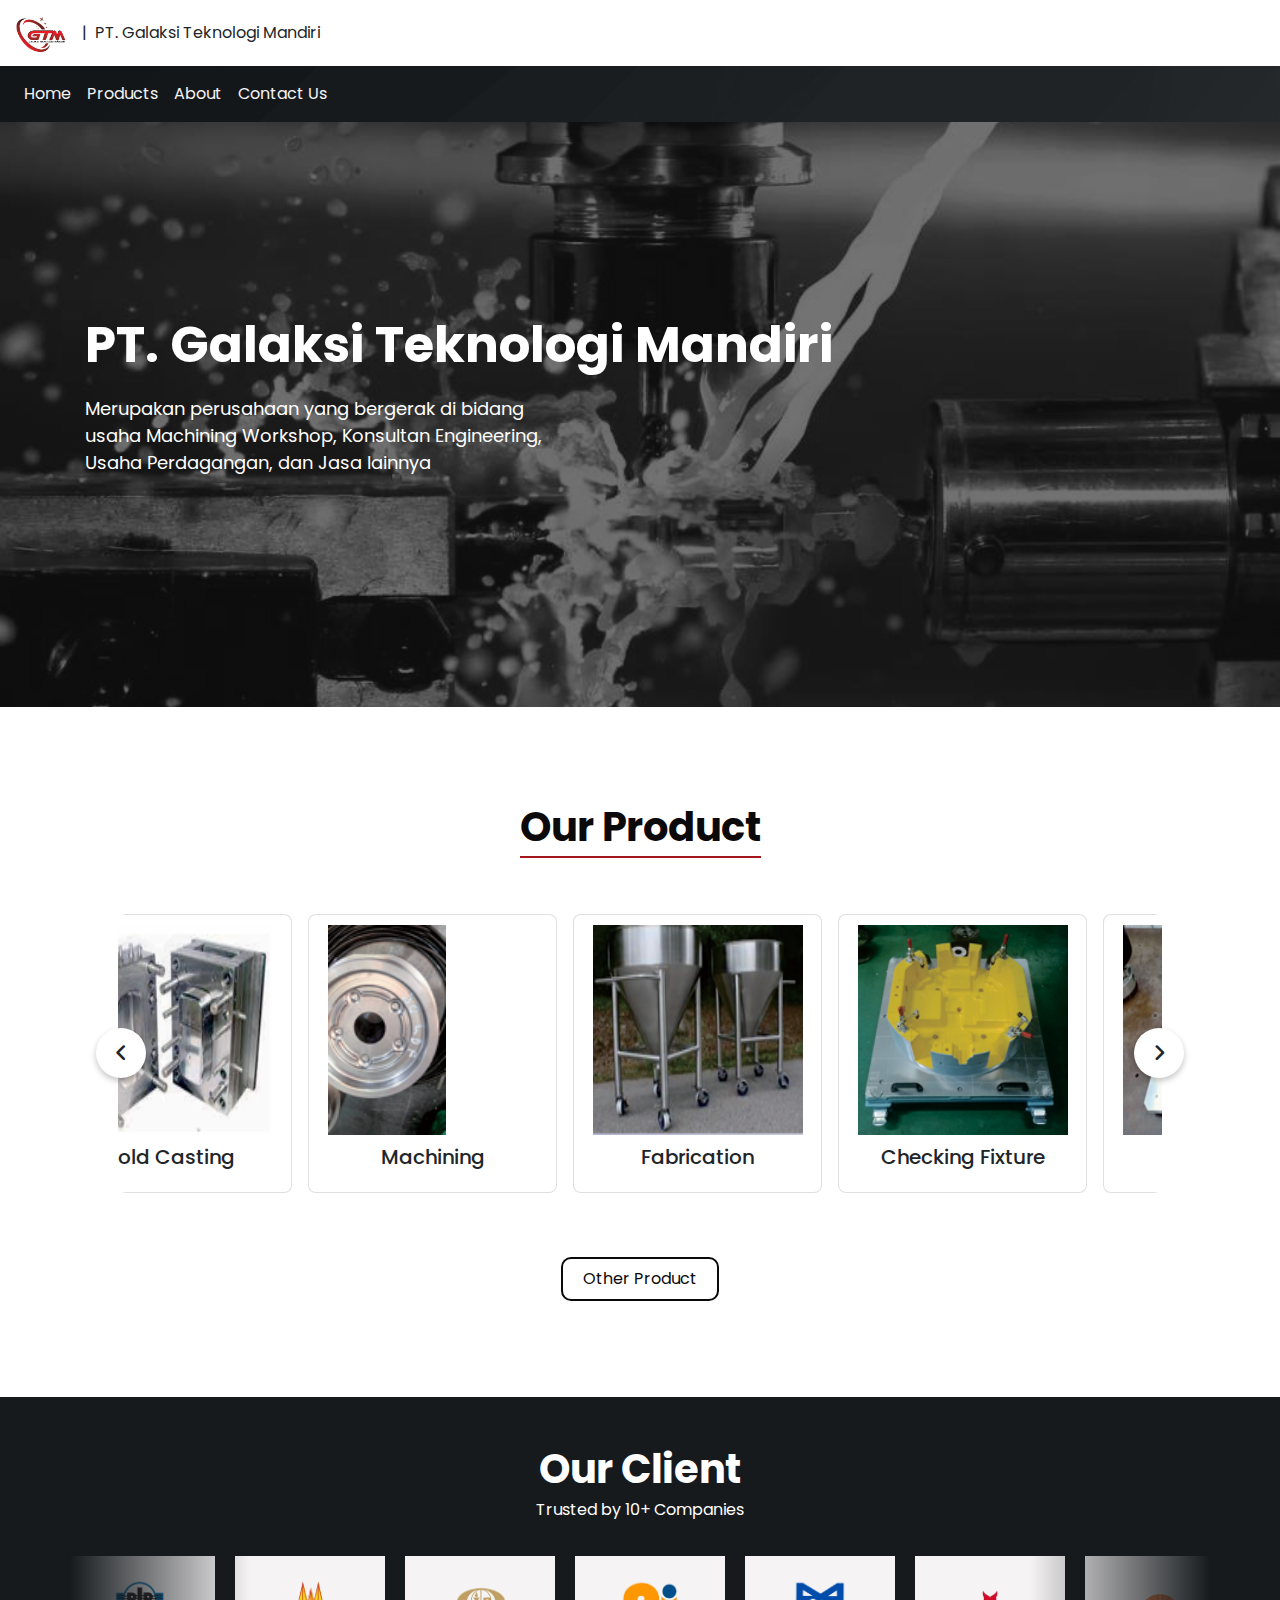
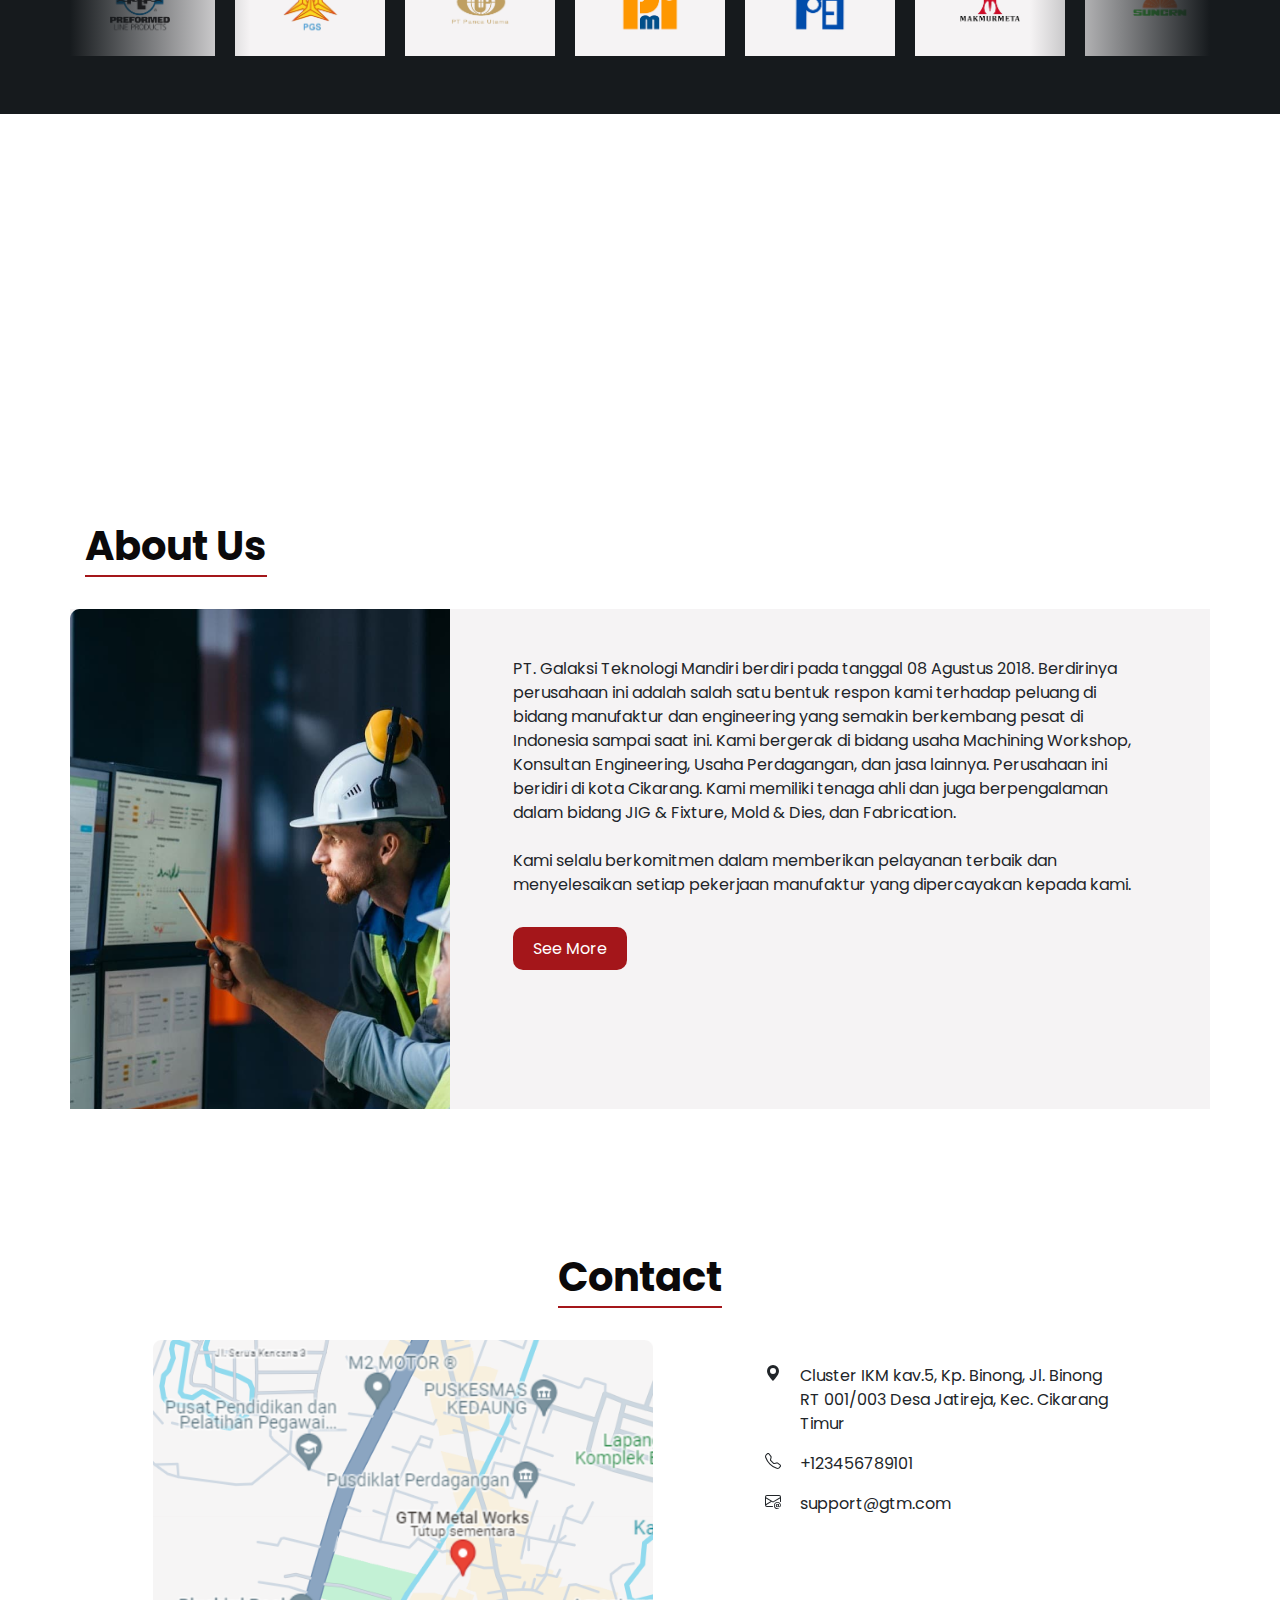
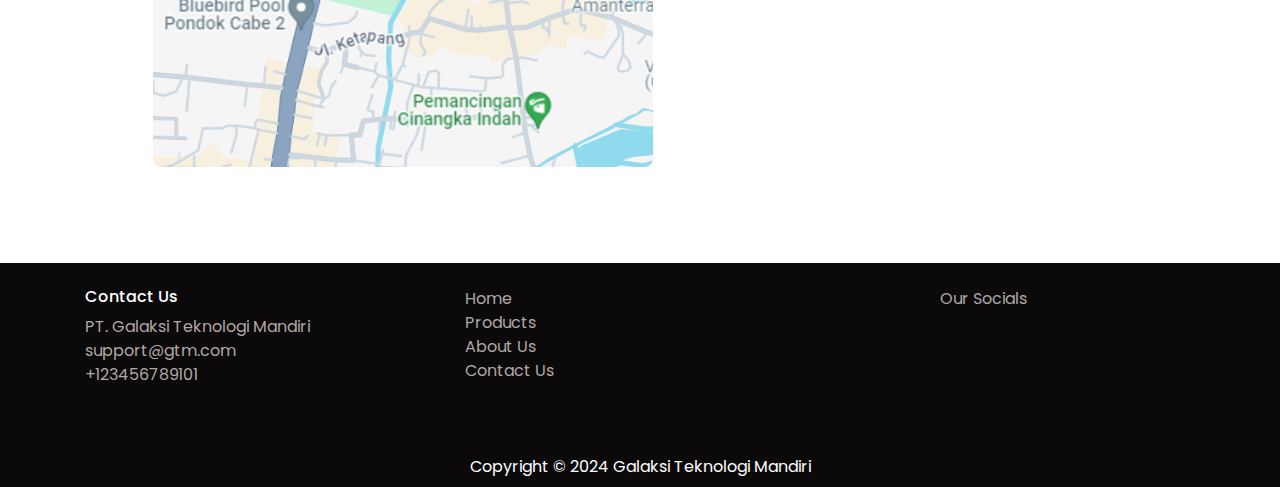
<file: index.html>
<!DOCTYPE html>
<html lang="en">
  <head>
      <meta charset="UTF-8">
      <meta name="viewport" content="width=device-width, initial-scale=1.0">
      <title>Galaksi Teknologi Mandiri</title>
      <link rel="stylesheet" href="assets/styles/style.css">
      <link rel="stylesheet" href="https://cdn.jsdelivr.net/npm/bootstrap@4.0.0/dist/css/bootstrap.min.css" integrity="sha384-Gn5384xqQ1aoWXA+058RXPxPg6fy4IWvTNh0E263XmFcJlSAwiGgFAW/dAiS6JXm" crossorigin="anonymous">
      <link href="https://fonts.googleapis.com/css2?family=Poppins:wght@200;300;400;500;600;700&display=swap" rel="stylesheet">
      <link href="https://fonts.googleapis.com/css?family=Oswald|Quattrocento" rel="stylesheet">

      <link rel="stylesheet" href="https://cdnjs.cloudflare.com/ajax/libs/font-awesome/6.3.0/css/all.min.css">

  </head>
  <body>
    <div class="navbar justify-content-start" id="navbar">
        <a class="navbar-brand" href="/">
            <img src="/assets/images/gtmlogo.png" alt="GTM Logo">
        </a>
        <span> | &nbsp;</span>
        <a class="navbar-brand">PT. Galaksi Teknologi Mandiri</a>
    </div>
    <nav class="sticky-top navbar navbar-expand-lg">
      <div class="overlay"></div>
      <div class="burger">
        <button class="navbar-toggler" type="button" data-toggle="collapse" data-target="#navbarNav" aria-controls="navbarNav" aria-expanded="false" aria-label="Toggle navigation">
          <svg xmlns="http://www.w3.org/2000/svg" width="16" height="16" fill="currentColor" class="bi bi-list" viewBox="0 0 16 16">
            <path fill-rule="evenodd" d="M2.5 12a.5.5 0 0 1 .5-.5h10a.5.5 0 0 1 0 1H3a.5.5 0 0 1-.5-.5m0-4a.5.5 0 0 1 .5-.5h10a.5.5 0 0 1 0 1H3a.5.5 0 0 1-.5-.5m0-4a.5.5 0 0 1 .5-.5h10a.5.5 0 0 1 0 1H3a.5.5 0 0 1-.5-.5"/>
          </svg>
        </button>
      </div>
      <div class="collapse navbar-collapse" id="navbarNav">
        <ul class="navbar-nav">
          <li class="nav-item">
            <a class="nav-link" href="/">Home</a>
          </li>
          <li class="nav-item">
            <a class="nav-link" href="/product.html">Products</a>
          </li>
          <li class="nav-item">
            <a class="nav-link" href="/about.html">About</a>
          </li>
          <li class="nav-item">
            <a class="nav-link" href="/contact.html">Contact Us</a>
          </li>
        </ul>
      </div>
    </nav>

    <div id="hero" class="section">
      <div class="parallax ratio ratio-16x9">
      </div>
      <div class="container">
        <div class="parallax-content">
          <h1>PT. Galaksi Teknologi Mandiri</h1>
          <span>Merupakan perusahaan yang bergerak di bidang</br> 
              usaha Machining Workshop, Konsultan Engineering,</br>
              Usaha Perdagangan, dan Jasa lainnya</span>
        </div>
      </div>
    </div>

    <div id="product" class="section">
      <div class="container p-5">
        <div class="section-title pt-5 pb-5 d-flex justify-content-center">
          <h1>Our Product</h1>
          <!-- <div class="desc">
            <p></p>
          </div>  -->
        </div>
        <div class="wrapper">
          <i id="left" class="fa-solid fa-angle-left"></i>
          <ul class="carousel">
            <li class="card">
              <div class="slider-photo">
                <a href="/product.html">
                  <div class="product-img">
                    <img src="/assets/images/products/checkingfixture1.png" alt="">
                  </div>
                </a>
                <div class="product-title text-center">
                  <h5>Checking Fixture</h5>
                </div>
              </div>
            </li>
            <li class="card">
              <div class="slider-photo">
                <a href="/product.html">
                  <div class="product-img">
                    <img src="/assets/images/products/jig1.png" alt="">
                  </div>
                </a>
                <div class="product-title text-center">
                  <h5>JIG</h5>
                </div>
              </div>
            </li>
            <li class="card">
              <div class="slider-photo">
                <a href="/product.html">
                  <div class="product-img">
                    <img src="/assets/images/products/product-standard1.png" alt="">
                  </div>
                </a>
                  <div class="product-title text-center">
                    <h5>Material-Standard Part</h5>
                  </div>
              </div>
            </li>
            <li class="card">
              <div class="slider-photo">
                <a href="/product.html">
                  <div class="product-img">
                    <img src="/assets/images/products/dies-stamping1.png" alt="">
                  </div>
                </a>
                <div class="product-title text-center">
                  <h5>Dies Stamping</h5>
                </div>
              </div>
            </li>
            <li class="card">
              <div class="slider-photo">
                <a href="/product.html">
                  <div class="product-img">
                    <img src="/assets/images/products/moldcasting1.png" alt="">
                  </div>
                </a>
                <div class="product-title text-center">
                  <h5>Mold Casting</h5>
                </div>
              </div>
            </li>
            <li class="card">
              <div class="slider-photo">
                <a href="/product.html">
                  <div class="product-img">
                    <img src="/assets/images/products/machining1.png" alt="">
                  </div>
                </a>
                <div class="product-title text-center">
                  <h5>Machining</h5>
                </div>
              </div>
            </li>
            <li class="card">
              <div class="slider-photo">
                <a href="/product.html">
                  <div class="product-img">
                    <img src="/assets/images/products/fabrication1.png" alt="">
                  </div>
                </a>
                <div class="product-title text-center">
                  <h5>Fabrication</h5>
                </div>
              </div>
            </li>
          </ul>
          <i id="right" class="fa-solid fa-angle-right"></i>
        </div>
        <div class="pt-5 pb-5 d-flex justify-content-center">
          <a href="product.html" class="button-secondary">Other Product</a>
        </div>
      </div>
    </div>

    <div id="client-section" class="section">
      <div class="container pt-5 pb-5">
        <div class="row section-title mb-4 ">
          <div class="title w-100 d-flex justify-content-center">
            <h1>Our Client</h1>
          </div>
          <div class="desc w-100 text-center">
              <p>Trusted by 10+ Companies</p>
          </div> 
        </div>
        <div class="row d-flex justify-content-center">
          <div class="logos">
            <div class="logos-slide">
              <div class="d-flex row custom-row">
                  <div class="custom-col">
                    <div class="client-logo ">
                      <img src="/assets/images/clients/plp-logo.png" alt="">
                    </div>
                  </div>
                  <div class="custom-col">
                    <div class="client-logo">
                      <img src="/assets/images/clients/pgs-logo.png" alt="">
                    </div>
                  </div>
                  <div class="custom-col">
                    <div class="client-logo">
                      <img src="/assets/images/clients/panca-utama-logo.png" alt="">
                    </div>
                  </div>
                  <div class="custom-col">
                    <div class="client-logo">
                      <img src="/assets/images/clients/pmi-logo.png" alt="">
                    </div>
                  </div>
                  <div class="custom-col">
                    <div class="client-logo">
                      <img src="/assets/images/clients/manggala-logo.png" alt="">
                    </div>
                  </div>
                  <div class="custom-col">
                    <div class="client-logo">
                      <img src="/assets/images/clients/makmurmeta-logo.png" alt="">
                    </div>
                  </div>
                  <div class="custom-col">
                    <div class="client-logo">
                      <img src="/assets/images/clients/sunchirin-logo.png" alt="">
                    </div>
                  </div>
                  <div class="custom-col">
                    <div class="client-logo">
                      <img src="/assets/images/clients/multistrada-logo.png" alt="">
                    </div>
                  </div>
                  <div class="custom-col">
                    <div class="client-logo">
                      <img src="/assets/images/clients/dmc-logo.png" alt="">
                    </div>
                  </div>
                  <div class="custom-col">
                    <div class="client-logo">
                      <img src="/assets/images/clients/tokyoink-logo.png" alt="">
                    </div>
                  </div>
                  <div class="custom-col">
                    <div class="client-logo">
                      <img src="/assets/images/clients/aoyama-logo.png" alt="">
                    </div>
                  </div>
                  <div class="custom-col">
                    <div class="client-logo">
                      <img src="/assets/images/clients/anpi-logo.png" alt="">
                    </div>
                  </div>
                  <div class="custom-col">
                    <div class="client-logo">
                      <img src="/assets/images/clients/ptj-logo.png" alt="">
                    </div>
                  </div>
              </div>
              
              <!-- <img src="/assets/images/clients/plp-logo.png" alt="">
              <img src="/assets/images/clients/pgs-logo.png" alt="">
              <img src="/assets/images/clients/panca-utama-logo.png" alt="">
              <img src="/assets/images/clients/pmi-logo.png" alt="">
              <img src="/assets/images/clients/manggala-logo.png" alt="">
              <img src="/assets/images/clients/makmurmeta-logo.png" alt="">
              
              <img src="/assets/images/clients/sunchirin-logo.png" alt="">
              <img src="/assets/images/clients/multistrada-logo.png" alt="">
              <img src="/assets/images/clients/dmc-logo.png" alt="">
              <img src="/assets/images/clients/tokyoink-logo.png" alt="">
              <img src="/assets/images/clients/aoyama-logo.png" alt="">
              <img src="/assets/images/clients/anpi-logo.png" alt="">
              <img src="/assets/images/clients/ptj-logo.png" alt=""> -->

                              
              <!-- <div class="client">
                <div class="client-logo">
                  <img src="/assets/images/clients/aoyama-logo.png" alt="">
                </div>
              </div>
              <div class="client">
                <div class="client-logo">
                  <img src="/assets/images/clients/pgs-logo.png" alt="">
                </div>
              </div>-->
            </div>
          </div>
        </div>
      </div>
    </div>

    <div class="section">
      <div class="parallax1">
      </div>
    </div>

    <div id="about" class="section">
      <div class="container pb-5">
        <div class="section-title mt-5 mb-4 d-flex flex-start">
          <h1>About Us</h1>
        </div>
        <div class="row about-container">
          <div class="col-lg-4 col-12 about-media">
          </div>
          <div class="col-lg-8 col-12">
            <div class="p-5 about-content">
              <p>PT. Galaksi Teknologi Mandiri berdiri pada tanggal 08 Agustus 2018. Berdirinya perusahaan ini adalah salah satu bentuk respon kami terhadap peluang di bidang manufaktur dan engineering yang semakin berkembang pesat di Indonesia sampai saat ini.
                Kami bergerak di bidang usaha Machining Workshop, Konsultan Engineering, Usaha Perdagangan, dan jasa lainnya.
                Perusahaan ini beridiri di kota Cikarang. Kami memiliki tenaga ahli dan juga berpengalaman dalam bidang JIG & Fixture, Mold & Dies, dan Fabrication.
              </br>
              </br>
                Kami selalu berkomitmen dalam memberikan pelayanan terbaik dan menyelesaikan setiap pekerjaan manufaktur yang dipercayakan kepada kami.</p>
              </br>
                <a href="about.html" class="button-primary">See More</a>
            </div>
          </div>
        </div>
      </div>
    </div>

    <div id="contact" class="section pb-5">
      <div class="container py-5">
        <div class="section-title mt-5 mb-4 d-flex justify-content-center">
          <h1>Contact</h1>
        </div>
        <div class="row">
          <div class="col-lg-7 d-flex justify-content-center">
            <div class="location-container">
              <img src="/assets/images/gmaps.png" alt="Gmaps">
            </div>
          </div>
          <div class="col-lg-5 my-3">
            <div class="col-12 row py-2">
              <div class="col-1">
                <svg xmlns="http://www.w3.org/2000/svg" width="16" height="16" fill="currentColor" class="bi bi-geo-alt-fill" viewBox="0 0 16 16">
                  <path d="M8 16s6-5.686 6-10A6 6 0 0 0 2 6c0 4.314 6 10 6 10m0-7a3 3 0 1 1 0-6 3 3 0 0 1 0 6"/>
                </svg>
              </div>
              <div class="col-10">
                  <div class="">
                    Cluster IKM kav.5, Kp. Binong, Jl. Binong RT 001/003 Desa Jatireja, Kec. Cikarang Timur
                  </div>
              </div>
            </div>
            <div class="col-12 row py-2">
              <div class="col-1">
                <svg xmlns="http://www.w3.org/2000/svg" width="16" height="16" fill="currentColor" class="bi bi-telephone" viewBox="0 0 16 16">
                  <path d="M3.654 1.328a.678.678 0 0 0-1.015-.063L1.605 2.3c-.483.484-.661 1.169-.45 1.77a17.568 17.568 0 0 0 4.168 6.608 17.569 17.569 0 0 0 6.608 4.168c.601.211 1.286.033 1.77-.45l1.034-1.034a.678.678 0 0 0-.063-1.015l-2.307-1.794a.678.678 0 0 0-.58-.122l-2.19.547a1.745 1.745 0 0 1-1.657-.459L5.482 8.062a1.745 1.745 0 0 1-.46-1.657l.548-2.19a.678.678 0 0 0-.122-.58L3.654 1.328zM1.884.511a1.745 1.745 0 0 1 2.612.163L6.29 2.98c.329.423.445.974.315 1.494l-.547 2.19a.678.678 0 0 0 .178.643l2.457 2.457a.678.678 0 0 0 .644.178l2.189-.547a1.745 1.745 0 0 1 1.494.315l2.306 1.794c.829.645.905 1.87.163 2.611l-1.034 1.034c-.74.74-1.846 1.065-2.877.702a18.634 18.634 0 0 1-7.01-4.42 18.634 18.634 0 0 1-4.42-7.009c-.362-1.03-.037-2.137.703-2.877L1.885.511z"/>
                </svg>
              </div>
              <div class="col-10">
                  <div class="">
                    +123456789101
                  </div>
              </div>
            </div>
            <div class="col-12 row py-2">
              <div class="col-1">
                <svg xmlns="http://www.w3.org/2000/svg" width="16" height="16" fill="currentColor" class="bi bi-envelope-at" viewBox="0 0 16 16">
                  <path d="M2 2a2 2 0 0 0-2 2v8.01A2 2 0 0 0 2 14h5.5a.5.5 0 0 0 0-1H2a1 1 0 0 1-.966-.741l5.64-3.471L8 9.583l7-4.2V8.5a.5.5 0 0 0 1 0V4a2 2 0 0 0-2-2zm3.708 6.208L1 11.105V5.383zM1 4.217V4a1 1 0 0 1 1-1h12a1 1 0 0 1 1 1v.217l-7 4.2z"/>
                  <path d="M14.247 14.269c1.01 0 1.587-.857 1.587-2.025v-.21C15.834 10.43 14.64 9 12.52 9h-.035C10.42 9 9 10.36 9 12.432v.214C9 14.82 10.438 16 12.358 16h.044c.594 0 1.018-.074 1.237-.175v-.73c-.245.11-.673.18-1.18.18h-.044c-1.334 0-2.571-.788-2.571-2.655v-.157c0-1.657 1.058-2.724 2.64-2.724h.04c1.535 0 2.484 1.05 2.484 2.326v.118c0 .975-.324 1.39-.639 1.39-.232 0-.41-.148-.41-.42v-2.19h-.906v.569h-.03c-.084-.298-.368-.63-.954-.63-.778 0-1.259.555-1.259 1.4v.528c0 .892.49 1.434 1.26 1.434.471 0 .896-.227 1.014-.643h.043c.118.42.617.648 1.12.648Zm-2.453-1.588v-.227c0-.546.227-.791.573-.791.297 0 .572.192.572.708v.367c0 .573-.253.744-.564.744-.354 0-.581-.215-.581-.8Z"/>
                </svg>
              </div>
              <div class="col-10">
                  <div class="">
                    support@gtm.com
                  </div>
              </div>
            </div>
          </div>
        </div>
      </div>
    </div>

    <footer>
      <div class="section" id="">
        <div class="container py-4" id=''>
          <div class="row">
            <div class="col-lg-4 col-12 mb-4">
                <h6 class="fw-bold">Contact Us</h6>
                <span>PT. Galaksi Teknologi Mandiri<br/>support@gtm.com <br/>+123456789101</span>
            </div>
            <div class="col-12 col-lg-3 mb-4">
                <ul class='footer-menu-items'>
                    <li ><a href="/">Home</a></li>
                    <li><a href="/product.html">Products</a></li>
                    <li><a href="/about.html">About Us</a></li>
                    <li><a href="/contact.html">Contact Us</a></li>
                </ul>
            </div>
            <div class="col-lg-2 col-12">

            </div>
            <div class="col-lg-3 col-12 mb-2">
                <div class="mb-2">
                    <span class=''>Our Socials</span>
                    <div class="">
                      
                    </div>
                  </div>               
              </div>
          </div> 
        </div>
      </div>
      <div class="footer-section">
        <div class="container">                   
            <div class="text-center p-2">
                Copyright © 2024 Galaksi Teknologi Mandiri
            </div>
        </div>
      </div>
    </footer>
    
    <script src="https://code.jquery.com/jquery-3.6.0.min.js"></script>
    <script src="https://stackpath.bootstrapcdn.com/bootstrap/4.5.2/js/bootstrap.min.js"></script>
    <script src="script.js"></script>
  </body>
</html>
</file>
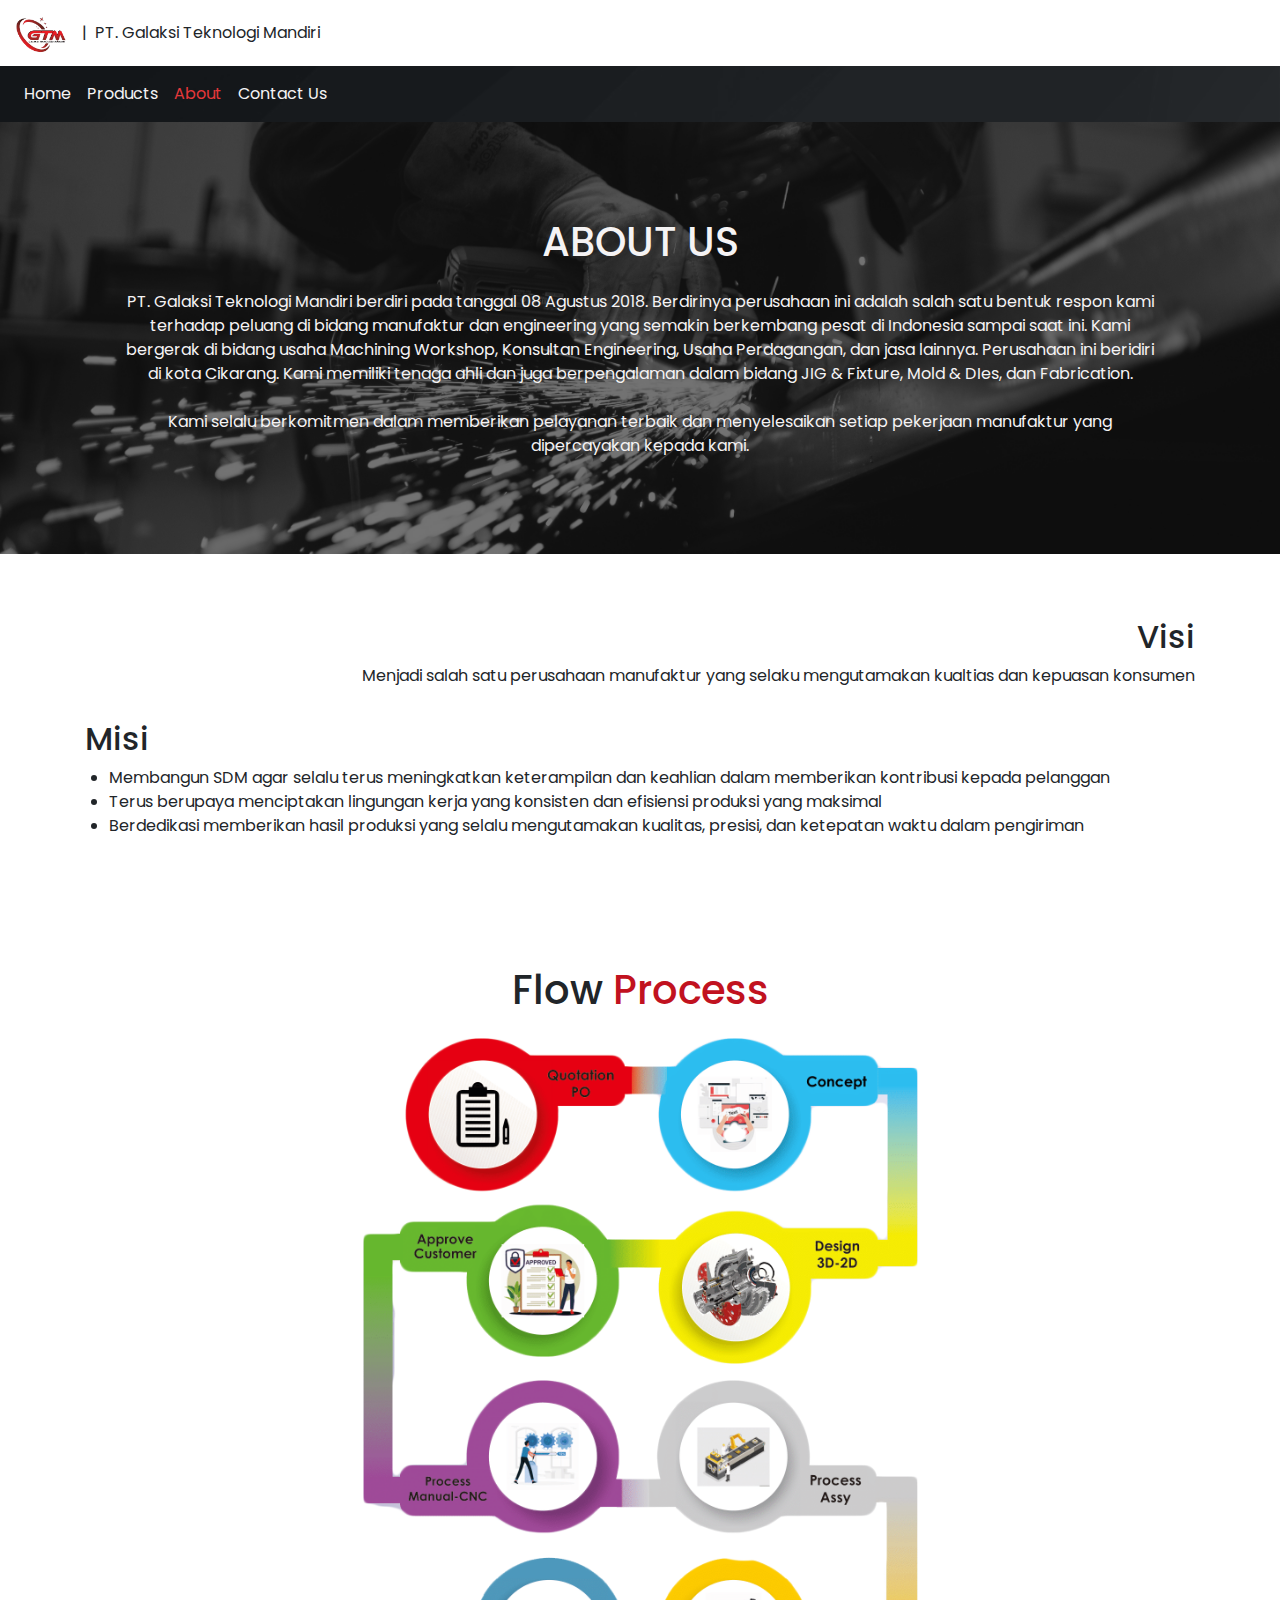
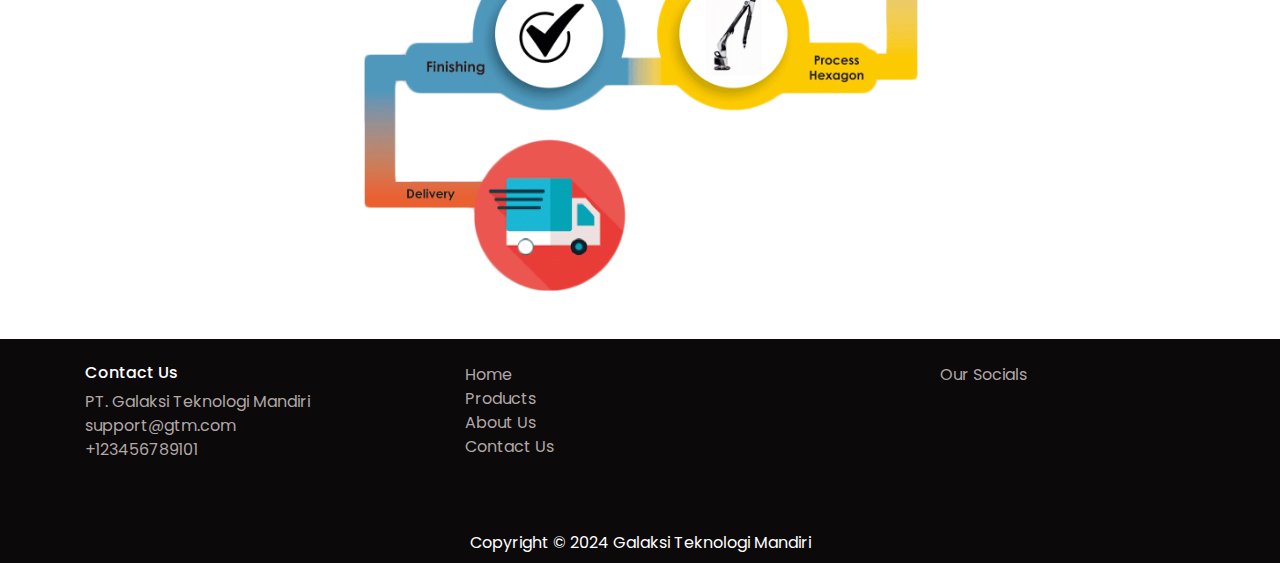
<file: about.html>
<!DOCTYPE html>
<html lang="en">
  <head>
      <meta charset="UTF-8">
      <meta name="viewport" content="width=device-width, initial-scale=1.0">
      <title>Galaksi Teknologi Mandiri</title>
      <link rel="stylesheet" href="assets/styles/style.css">
      <link rel="stylesheet" href="https://cdn.jsdelivr.net/npm/bootstrap@4.0.0/dist/css/bootstrap.min.css" integrity="sha384-Gn5384xqQ1aoWXA+058RXPxPg6fy4IWvTNh0E263XmFcJlSAwiGgFAW/dAiS6JXm" crossorigin="anonymous">
      <link href="https://fonts.googleapis.com/css2?family=Poppins:wght@200;300;400;500;600;700&display=swap" rel="stylesheet">
      <link href="https://fonts.googleapis.com/css?family=Oswald|Quattrocento" rel="stylesheet">

      <link rel="stylesheet" href="https://cdnjs.cloudflare.com/ajax/libs/font-awesome/6.3.0/css/all.min.css">

  </head>
  <body>
        <div class="navbar justify-content-start" id="navbar">
            <a class="navbar-brand" href="/">
                <img src="/assets/images/gtmlogo.png" alt="GTM Logo">
            </a>
            <span> | &nbsp;</span>
            <a class="navbar-brand">PT. Galaksi Teknologi Mandiri</a>
        </div>
        <nav class="sticky-top navbar navbar-expand-lg">
            <div class="overlay"></div>
            <div class="burger">
                <button class="navbar-toggler" type="button" data-toggle="collapse" data-target="#navbarNav" aria-controls="navbarNav" aria-expanded="false" aria-label="Toggle navigation">
                    <svg xmlns="http://www.w3.org/2000/svg" width="16" height="16" fill="currentColor" class="bi bi-list" viewBox="0 0 16 16">
                        <path fill-rule="evenodd" d="M2.5 12a.5.5 0 0 1 .5-.5h10a.5.5 0 0 1 0 1H3a.5.5 0 0 1-.5-.5m0-4a.5.5 0 0 1 .5-.5h10a.5.5 0 0 1 0 1H3a.5.5 0 0 1-.5-.5m0-4a.5.5 0 0 1 .5-.5h10a.5.5 0 0 1 0 1H3a.5.5 0 0 1-.5-.5"/>
                    </svg>
                </button>
            </div>
            <div class="collapse navbar-collapse" id="navbarNav">
                <ul class="navbar-nav">
                    <li class="nav-item">
                        <a class="nav-link" href="/">Home</a>
                    </li>
                    <li class="nav-item">
                        <a class="nav-link" href="/product.html">Products</a>
                    </li>
                    <li class="nav-item">
                        <a class="nav-link" href="/about.html">About</a>
                    </li>
                    <li class="nav-item">
                        <a class="nav-link" href="/contact.html">Contact Us</a>
                    </li>
                </ul>
            </div>
        </nav>
    
        <div id="hero" class="section">
            <div class="about-hero py-5">
                <div class="about-hero-bg"></div>
                <div class="container">
                    <div class="p-5 d-flex justify-content-center row">
                        <div class="title pb-3">
                            <h1>ABOUT US</h1>
                        </div>
                        <div class="description text-center">
                            <span>PT. Galaksi Teknologi Mandiri berdiri pada tanggal 08 Agustus 2018. Berdirinya perusahaan ini adalah salah satu bentuk respon kami terhadap peluang di bidang manufaktur dan engineering yang semakin berkembang pesat di Indonesia sampai saat ini.
                                Kami bergerak di bidang usaha Machining Workshop, Konsultan Engineering, Usaha Perdagangan, dan jasa lainnya.
                                Perusahaan ini beridiri di kota Cikarang. Kami memiliki tenaga ahli dan juga berpengalaman dalam bidang JIG & Fixture, Mold & DIes, dan Fabrication.
                                </br>
                                </br>
                                Kami selalu berkomitmen dalam memberikan pelayanan terbaik dan menyelesaikan setiap pekerjaan manufaktur yang dipercayakan kepada kami.
                            </span>
                        </div>
                    </div>
                </div>
            </div>
        </div>
        
        <div id="visi-misi" class="section">
            <div class="container py-5">
                <div class="visi py-3 text-right">
                    <h2>Visi</h2>
                    Menjadi salah satu perusahaan manufaktur yang selaku mengutamakan kualtias dan kepuasan konsumen
                </div>
                <div class="misi py-3 ">
                    <h2>Misi</h2>
                    <ul class="px-4">
                        <li>
                            Membangun SDM agar selalu terus meningkatkan keterampilan dan keahlian dalam memberikan kontribusi kepada pelanggan
                        </li>
                        <li>
                            Terus berupaya menciptakan lingungan kerja yang konsisten dan efisiensi produksi yang maksimal
                        </li>
                        <li>
                            Berdedikasi memberikan hasil produksi yang selalu mengutamakan kualitas, presisi, dan ketepatan waktu dalam pengiriman
                        </li>
                    </ul>
                </div>
            </div>
        </div>

        <div id="process" class="section">
            <div class="container py-5">
                <div class="title pb-3 text-center">
                    <h1>Flow <span>Process</span></h1>
                </div>
                <div class="flow-process d-flex justify-content-center">
                    <img src="/assets/images/flow-process.png" alt="">
                </div>
            </div>
        </div>

        <footer>
            <div class="section" id="">
              <div class="container py-4" id=''>
                <div class="row">
                  <div class="col-lg-4 col-12 mb-4">
                      <h6 class="fw-bold">Contact Us</h6>
                      <span>PT. Galaksi Teknologi Mandiri<br/>support@gtm.com <br/>+123456789101</span>
                  </div>
                  <div class="col-12 col-lg-3 mb-4">
                      <ul class='footer-menu-items'>
                          <li ><a href="/">Home</a></li>
                          <li><a href="/product.html">Products</a></li>
                          <li><a href="/about.html">About Us</a></li>
                          <li><a href="/contact.html">Contact Us</a></li>
                      </ul>
                  </div>
                  <div class="col-lg-2 col-12">
      
                  </div>
                  <div class="col-lg-3 col-12 mb-2">
                      <div class="mb-2">
                          <span class=''>Our Socials</span>
                          <div class="">
                            
                          </div>
                        </div>               
                    </div>
                </div> 
              </div>
            </div>
            <div class="footer-section">
              <div class="container">                   
                  <div class="text-center p-2">
                      Copyright © 2024 Galaksi Teknologi Mandiri
                  </div>
              </div>
            </div>
        </footer>
          
        <script src="https://code.jquery.com/jquery-3.6.0.min.js"></script>
        <script src="https://stackpath.bootstrapcdn.com/bootstrap/4.5.2/js/bootstrap.min.js"></script>
        <script src="script.js"></script>
    </body>
</html>
</file>
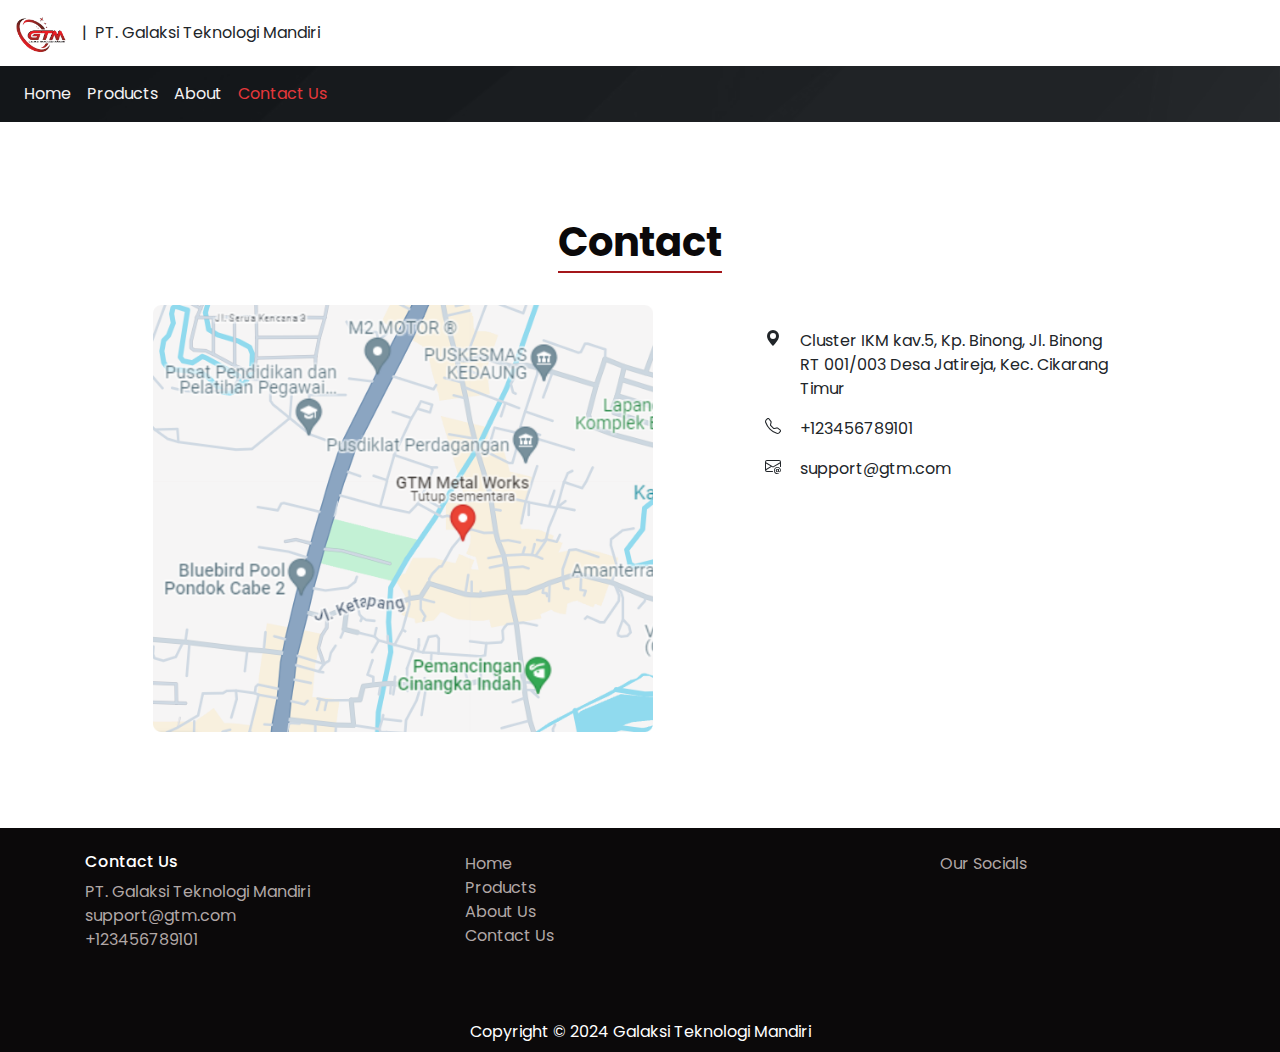
<file: contact.html>
<!DOCTYPE html>
<html lang="en">
    <head>
      <meta charset="UTF-8">
      <meta name="viewport" content="width=device-width, initial-scale=1.0">
      <title>Galaksi Teknologi Mandiri</title>
      <link rel="stylesheet" href="assets/styles/style.css">
      <link rel="stylesheet" href="https://cdn.jsdelivr.net/npm/bootstrap@4.0.0/dist/css/bootstrap.min.css" integrity="sha384-Gn5384xqQ1aoWXA+058RXPxPg6fy4IWvTNh0E263XmFcJlSAwiGgFAW/dAiS6JXm" crossorigin="anonymous">
      <link href="https://fonts.googleapis.com/css2?family=Poppins:wght@200;300;400;500;600;700&display=swap" rel="stylesheet">
      <link href="https://fonts.googleapis.com/css?family=Oswald|Quattrocento" rel="stylesheet">

      <link rel="stylesheet" href="https://cdnjs.cloudflare.com/ajax/libs/font-awesome/6.3.0/css/all.min.css">

    </head>
    <body>
        <div class="navbar justify-content-start" id="navbar">
            <a class="navbar-brand" href="/">
                <img src="/assets/images/gtmlogo.png" alt="GTM Logo">
            </a>
            <span> | &nbsp;</span>
            <a class="navbar-brand">PT. Galaksi Teknologi Mandiri</a>
        </div>
        <nav class="sticky-top navbar navbar-expand-lg">
            <div class="overlay"></div>
            <div class="burger">
                <button class="navbar-toggler" type="button" data-toggle="collapse" data-target="#navbarNav" aria-controls="navbarNav" aria-expanded="false" aria-label="Toggle navigation">
                    <svg xmlns="http://www.w3.org/2000/svg" width="16" height="16" fill="currentColor" class="bi bi-list" viewBox="0 0 16 16">
                        <path fill-rule="evenodd" d="M2.5 12a.5.5 0 0 1 .5-.5h10a.5.5 0 0 1 0 1H3a.5.5 0 0 1-.5-.5m0-4a.5.5 0 0 1 .5-.5h10a.5.5 0 0 1 0 1H3a.5.5 0 0 1-.5-.5m0-4a.5.5 0 0 1 .5-.5h10a.5.5 0 0 1 0 1H3a.5.5 0 0 1-.5-.5"/>
                    </svg>
                </button>
            </div>
            <div class="collapse navbar-collapse" id="navbarNav">
                <ul class="navbar-nav">
                    <li class="nav-item">
                        <a class="nav-link" href="/">Home</a>
                    </li>
                    <li class="nav-item">
                        <a class="nav-link" href="/product.html">Products</a>
                    </li>
                    <li class="nav-item">
                        <a class="nav-link" href="/about.html">About</a>
                    </li>
                    <li class="nav-item">
                        <a class="nav-link" href="/contact.html">Contact Us</a>
                    </li>
                </ul>
            </div>
        </nav>
    
        <div id="contact" class="section pb-5">
            <div class="container py-5">
            <div class="section-title mt-5 mb-4 d-flex justify-content-center">
                <h1>Contact</h1>
            </div>
            <div class="row">
                <div class="col-lg-7 d-flex justify-content-center">
                <div class="location-container">
                    <img src="/assets/images/gmaps.png" alt="Gmaps">
                </div>
                </div>
                <div class="col-lg-5 my-3">
                <div class="col-12 row py-2">
                    <div class="col-1">
                    <svg xmlns="http://www.w3.org/2000/svg" width="16" height="16" fill="currentColor" class="bi bi-geo-alt-fill" viewBox="0 0 16 16">
                        <path d="M8 16s6-5.686 6-10A6 6 0 0 0 2 6c0 4.314 6 10 6 10m0-7a3 3 0 1 1 0-6 3 3 0 0 1 0 6"/>
                    </svg>
                    </div>
                    <div class="col-10">
                        <div class="">
                        Cluster IKM kav.5, Kp. Binong, Jl. Binong RT 001/003 Desa Jatireja, Kec. Cikarang Timur
                        </div>
                    </div>
                </div>
                <div class="col-12 row py-2">
                    <div class="col-1">
                    <svg xmlns="http://www.w3.org/2000/svg" width="16" height="16" fill="currentColor" class="bi bi-telephone" viewBox="0 0 16 16">
                        <path d="M3.654 1.328a.678.678 0 0 0-1.015-.063L1.605 2.3c-.483.484-.661 1.169-.45 1.77a17.568 17.568 0 0 0 4.168 6.608 17.569 17.569 0 0 0 6.608 4.168c.601.211 1.286.033 1.77-.45l1.034-1.034a.678.678 0 0 0-.063-1.015l-2.307-1.794a.678.678 0 0 0-.58-.122l-2.19.547a1.745 1.745 0 0 1-1.657-.459L5.482 8.062a1.745 1.745 0 0 1-.46-1.657l.548-2.19a.678.678 0 0 0-.122-.58L3.654 1.328zM1.884.511a1.745 1.745 0 0 1 2.612.163L6.29 2.98c.329.423.445.974.315 1.494l-.547 2.19a.678.678 0 0 0 .178.643l2.457 2.457a.678.678 0 0 0 .644.178l2.189-.547a1.745 1.745 0 0 1 1.494.315l2.306 1.794c.829.645.905 1.87.163 2.611l-1.034 1.034c-.74.74-1.846 1.065-2.877.702a18.634 18.634 0 0 1-7.01-4.42 18.634 18.634 0 0 1-4.42-7.009c-.362-1.03-.037-2.137.703-2.877L1.885.511z"/>
                    </svg>
                    </div>
                    <div class="col-10">
                        <div class="">
                        +123456789101
                        </div>
                    </div>
                </div>
                <div class="col-12 row py-2">
                    <div class="col-1">
                    <svg xmlns="http://www.w3.org/2000/svg" width="16" height="16" fill="currentColor" class="bi bi-envelope-at" viewBox="0 0 16 16">
                        <path d="M2 2a2 2 0 0 0-2 2v8.01A2 2 0 0 0 2 14h5.5a.5.5 0 0 0 0-1H2a1 1 0 0 1-.966-.741l5.64-3.471L8 9.583l7-4.2V8.5a.5.5 0 0 0 1 0V4a2 2 0 0 0-2-2zm3.708 6.208L1 11.105V5.383zM1 4.217V4a1 1 0 0 1 1-1h12a1 1 0 0 1 1 1v.217l-7 4.2z"/>
                        <path d="M14.247 14.269c1.01 0 1.587-.857 1.587-2.025v-.21C15.834 10.43 14.64 9 12.52 9h-.035C10.42 9 9 10.36 9 12.432v.214C9 14.82 10.438 16 12.358 16h.044c.594 0 1.018-.074 1.237-.175v-.73c-.245.11-.673.18-1.18.18h-.044c-1.334 0-2.571-.788-2.571-2.655v-.157c0-1.657 1.058-2.724 2.64-2.724h.04c1.535 0 2.484 1.05 2.484 2.326v.118c0 .975-.324 1.39-.639 1.39-.232 0-.41-.148-.41-.42v-2.19h-.906v.569h-.03c-.084-.298-.368-.63-.954-.63-.778 0-1.259.555-1.259 1.4v.528c0 .892.49 1.434 1.26 1.434.471 0 .896-.227 1.014-.643h.043c.118.42.617.648 1.12.648Zm-2.453-1.588v-.227c0-.546.227-.791.573-.791.297 0 .572.192.572.708v.367c0 .573-.253.744-.564.744-.354 0-.581-.215-.581-.8Z"/>
                    </svg>
                    </div>
                    <div class="col-10">
                        <div class="">
                        support@gtm.com
                        </div>
                    </div>
                </div>
                </div>
            </div>
            </div>
        </div>

        <footer>
        <div class="section" id="">
            <div class="container py-4" id=''>
            <div class="row">
                <div class="col-lg-4 col-12 mb-4">
                    <h6 class="fw-bold">Contact Us</h6>
                    <span>PT. Galaksi Teknologi Mandiri<br/>support@gtm.com <br/>+123456789101</span>
                </div>
                <div class="col-12 col-lg-3 mb-4">
                    <ul class='footer-menu-items'>
                        <li ><a href="/">Home</a></li>
                        <li><a href="/product.html">Products</a></li>
                        <li><a href="/about.html">About Us</a></li>
                        <li><a href="/contact.html">Contact Us</a></li>
                    </ul>
                </div>
                <div class="col-lg-2 col-12">

                </div>
                <div class="col-lg-3 col-12 mb-2">
                    <div class="mb-2">
                        <span class=''>Our Socials</span>
                        <div class="">
                        
                        </div>
                    </div>               
                </div>
            </div> 
            </div>
        </div>
        <div class="footer-section">
            <div class="container">                   
                <div class="text-center p-2">
                    Copyright © 2024 Galaksi Teknologi Mandiri
                </div>
            </div>
        </div>
        </footer>
    
        <script src="https://code.jquery.com/jquery-3.6.0.min.js"></script>
        <script src="https://stackpath.bootstrapcdn.com/bootstrap/4.5.2/js/bootstrap.min.js"></script>
        <script src="script.js"></script>
    </body>
</html>
</file>
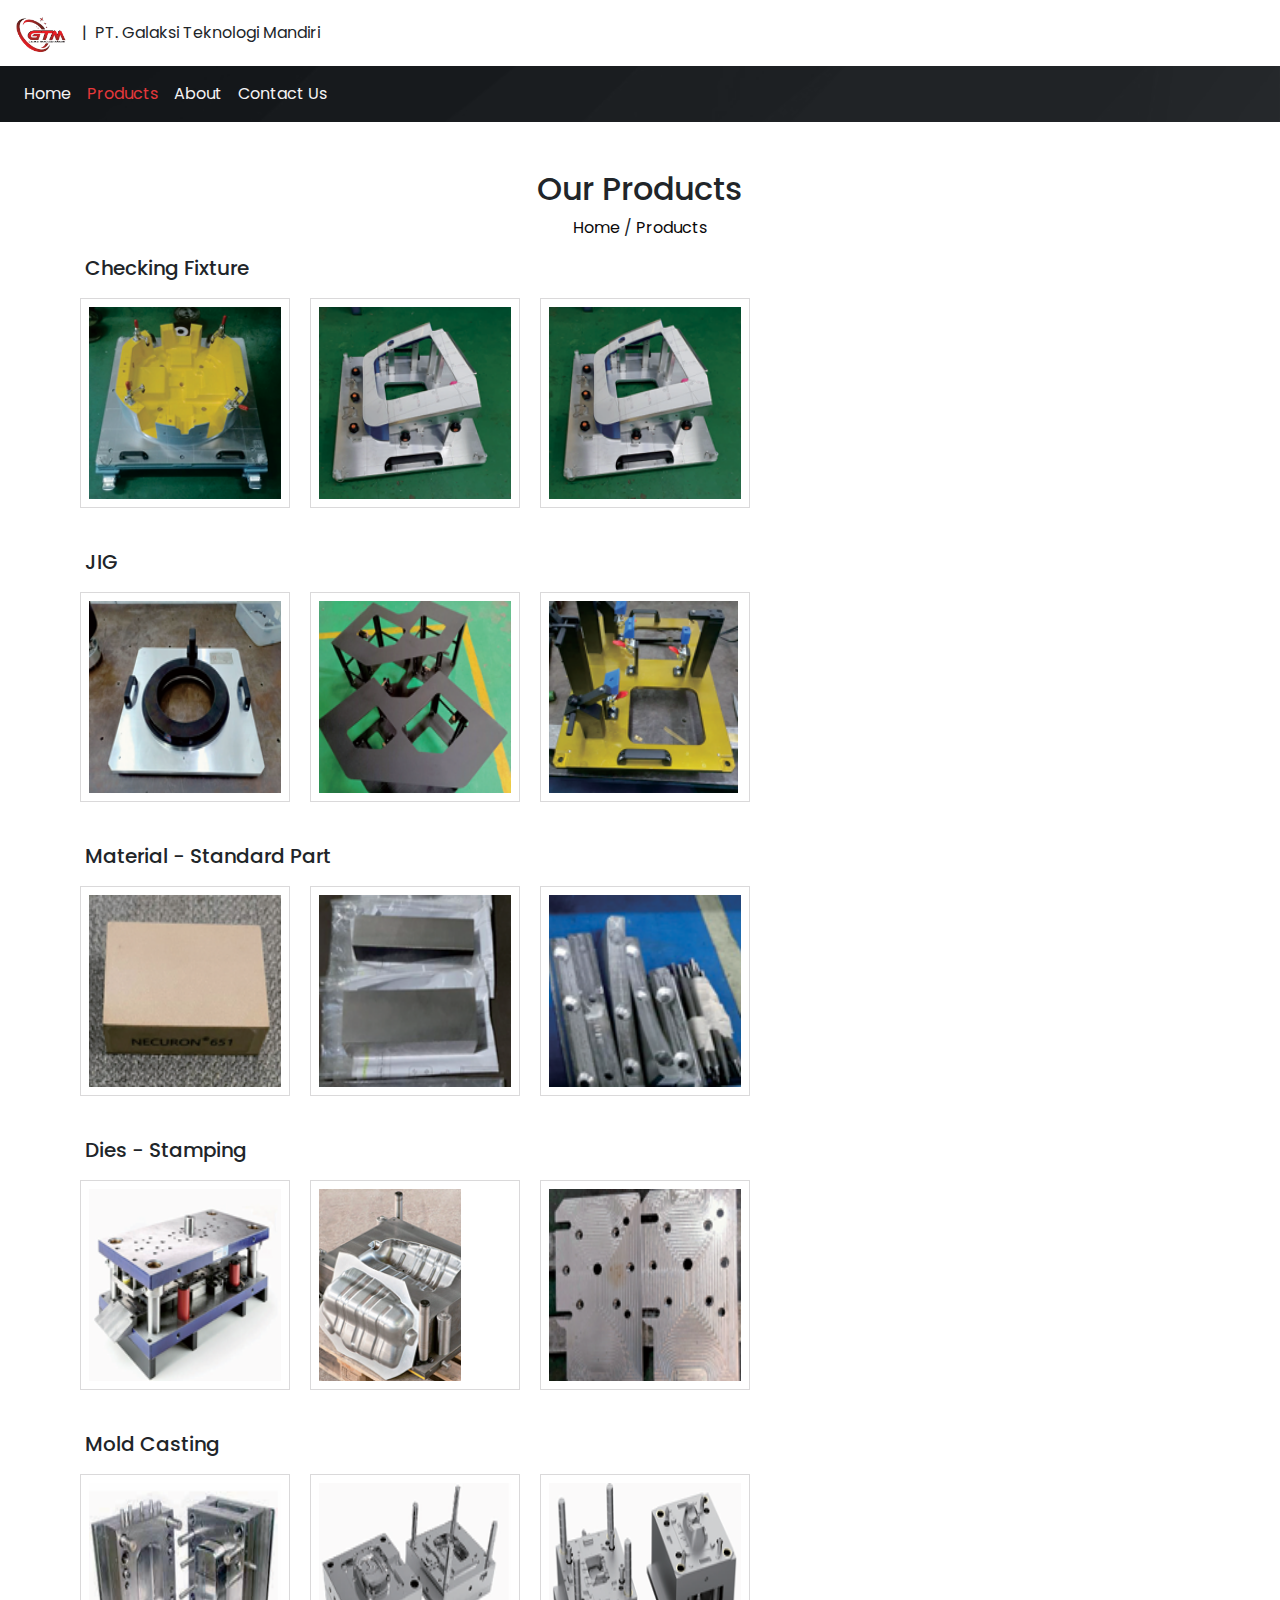
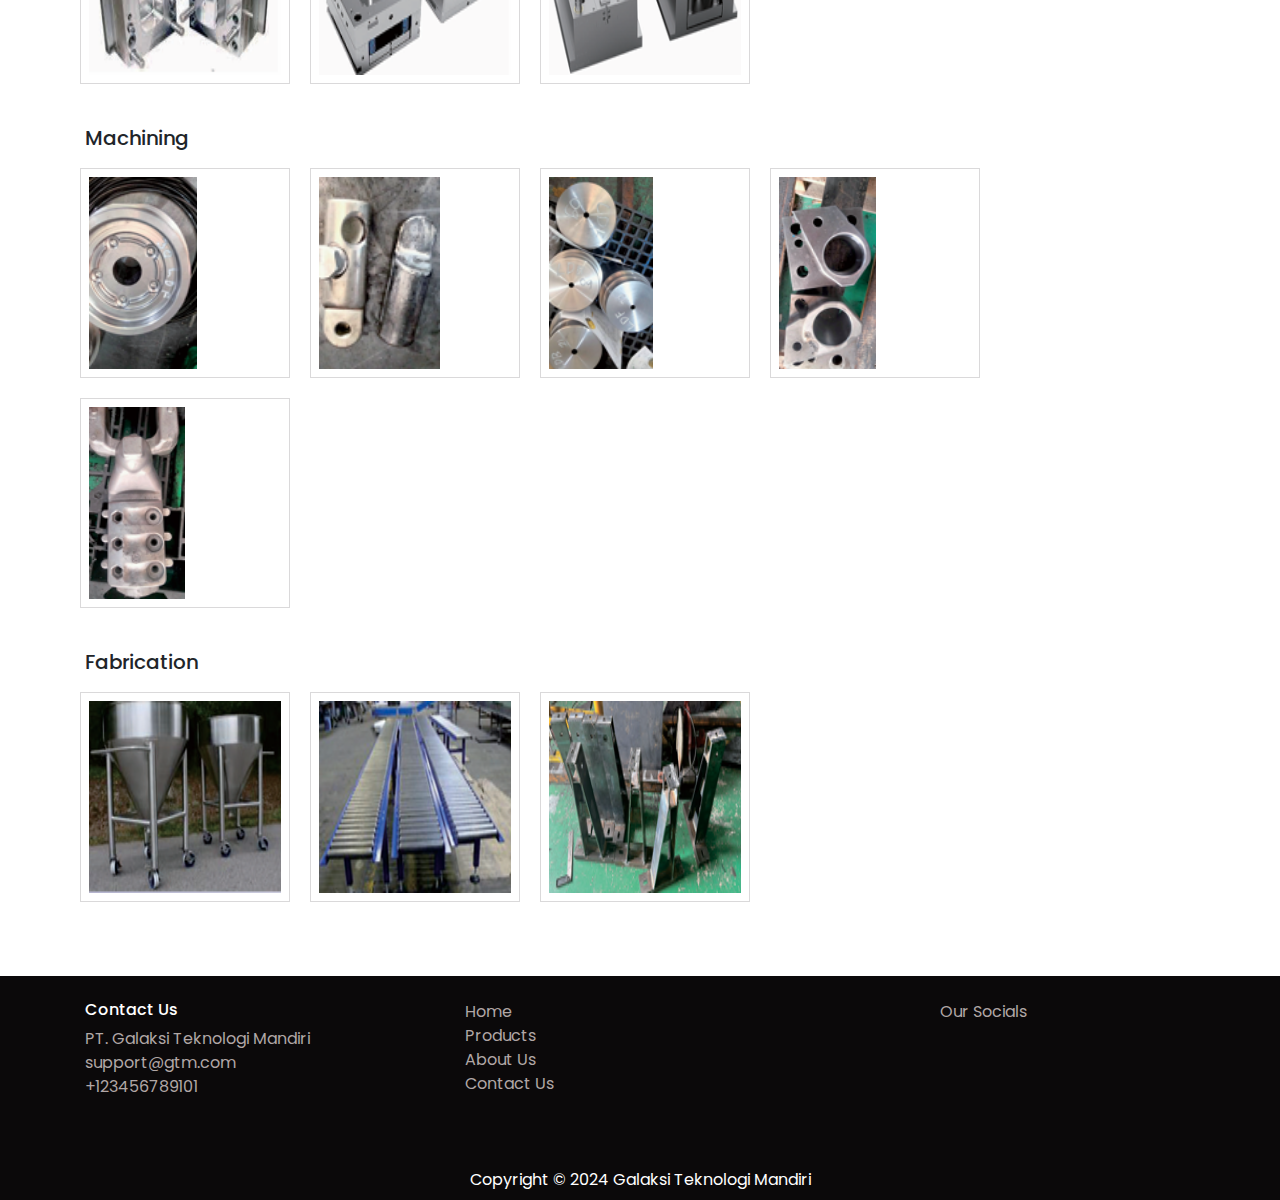
<file: product.html>
<!DOCTYPE html>
<html lang="en">
  <head>
        <meta charset="UTF-8">
        <meta name="viewport" content="width=device-width, initial-scale=1.0">
        <title>Galaksi Teknologi Mandiri</title>
        <link rel="stylesheet" href="assets/styles/style.css">
        <link rel="stylesheet" href="https://cdn.jsdelivr.net/npm/bootstrap@4.0.0/dist/css/bootstrap.min.css" integrity="sha384-Gn5384xqQ1aoWXA+058RXPxPg6fy4IWvTNh0E263XmFcJlSAwiGgFAW/dAiS6JXm" crossorigin="anonymous">
        <link href="https://fonts.googleapis.com/css2?family=Poppins:wght@200;300;400;500;600;700&display=swap" rel="stylesheet">
        <link href="https://fonts.googleapis.com/css?family=Oswald|Quattrocento" rel="stylesheet">

        <link rel="stylesheet" href="https://cdnjs.cloudflare.com/ajax/libs/font-awesome/6.3.0/css/all.min.css">

    </head>
    <body>
        <div class="navbar justify-content-start" id="navbar">
            <a class="navbar-brand" href="/">
                <img src="/assets/images/gtmlogo.png" alt="GTM Logo">
            </a>
            <span> | &nbsp;</span>
            <a class="navbar-brand">PT. Galaksi Teknologi Mandiri</a>
        </div>
        <nav class="sticky-top navbar navbar-expand-lg">
            <div class="overlay"></div>
            <div class="burger">
                <button class="navbar-toggler" type="button" data-toggle="collapse" data-target="#navbarNav" aria-controls="navbarNav" aria-expanded="false" aria-label="Toggle navigation">
                    <svg xmlns="http://www.w3.org/2000/svg" width="16" height="16" fill="currentColor" class="bi bi-list" viewBox="0 0 16 16">
                        <path fill-rule="evenodd" d="M2.5 12a.5.5 0 0 1 .5-.5h10a.5.5 0 0 1 0 1H3a.5.5 0 0 1-.5-.5m0-4a.5.5 0 0 1 .5-.5h10a.5.5 0 0 1 0 1H3a.5.5 0 0 1-.5-.5m0-4a.5.5 0 0 1 .5-.5h10a.5.5 0 0 1 0 1H3a.5.5 0 0 1-.5-.5"/>
                    </svg>
                </button>
            </div>
            <div class="collapse navbar-collapse" id="navbarNav">
                <ul class="navbar-nav">
                    <li class="nav-item">
                        <a class="nav-link" href="/">Home</a>
                    </li>
                    <li class="nav-item">
                        <a class="nav-link" href="/product.html">Products</a>
                    </li>
                    <li class="nav-item">
                        <a class="nav-link" href="/about.html">About</a>
                    </li>
                    <li class="nav-item">
                        <a class="nav-link" href="/contact.html">Contact Us</a>
                    </li>
                </ul>
            </div>
        </nav>
    
        <div class="section">
            <div class="container py-5">
                <div class="d-flex justify-content-center">
                    <h2>Our Products</h2>
                </div>
                <div class="link d-flex justify-content-center">
                    <span><a href="/">Home</a> / <a href="/product.html">Products</a></span>
                </div>
                <div class="content">
                    <div class="product py-3">
                        <div class="product-title">
                            <h5>Checking Fixture</h5>
                        </div>
                        <div class="product-container row">
                            <div class="product-img ratio ratio-1x1 p-2">
                                <img src="/assets/images/products/checkingfixture1.png" alt="Checking Fixture">
                            </div>
                            <div class="product-img ratio ratio-1x1 p-2">
                                <img src="/assets/images/products/checkingfixture2.png" alt="Checking Fixture">
                            </div>
                            <div class="product-img ratio ratio-1x1 p-2">
                                <img src="/assets/images/products/checkingfixture3.png" alt="Checking Fixture">
                            </div>
                        </div>
                    </div>

                    <div class="product py-3">
                        <div class="product-title">
                            <h5>JIG</h5>
                        </div>
                        <div class="product-container row">
                            <div class="product-img ratio ratio-1x1 p-2">
                                <img src="/assets/images/products/jig1.png" alt="JIG">
                            </div>
                            <div class="product-img ratio ratio-1x1 p-2">
                                <img src="/assets/images/products/jig2.png" alt="JIG">
                            </div>
                            <div class="product-img ratio ratio-1x1 p-2">
                                <img src="/assets/images/products/jig3.png" alt="JIG">
                            </div>
                        </div>
                    </div>

                    <div class="product py-3">
                        <div class="product-title">
                            <h5>Material - Standard Part</h5>
                        </div>
                        <div class="product-container row">
                            <div class="product-img ratio ratio-1x1 p-2">
                                <img src="/assets/images/products/product-standard1.png" alt="Material - Standard Part">
                            </div>
                            <div class="product-img ratio ratio-1x1 p-2">
                                <img src="/assets/images/products/product-standard2.png" alt="Material - Standard Part">
                            </div>
                            <div class="product-img ratio ratio-1x1 p-2">
                                <img src="/assets/images/products/product-standard3.png" alt="Material - Standard Part">
                            </div>
                        </div>
                    </div>

                    <div class="product py-3">
                        <div class="product-title">
                            <h5>Dies - Stamping</h5>
                        </div>
                        <div class="product-container row">
                            <div class="product-img ratio ratio-1x1 p-2">
                                <img src="/assets/images/products/dies-stamping1.png" alt="Dies - Stamping">
                            </div>
                            <div class="product-img ratio ratio-1x1 p-2">
                                <img src="/assets/images/products/dies-stamping2.png" alt="Dies - Stamping">
                            </div>
                            <div class="product-img ratio ratio-1x1 p-2">
                                <img src="/assets/images/products/dies-stamping3.png" alt="Dies - Stamping">
                            </div>
                        </div>
                    </div>

                    <div class="product py-3">
                        <div class="product-title">
                            <h5>Mold Casting</h5>
                        </div>
                        <div class="product-container row">
                            <div class="product-img ratio ratio-1x1 p-2">
                                <img src="/assets/images/products/moldcasting1.png" alt="Mold Casting">
                            </div>
                            <div class="product-img ratio ratio-1x1 p-2">
                                <img src="/assets/images/products/moldcasting2.png" alt="Mold Casting">
                            </div>
                            <div class="product-img ratio ratio-1x1 p-2">
                                <img src="/assets/images/products/moldcasting3.png" alt="Mold Casting">
                            </div>
                        </div>
                    </div>

                    <div class="product py-3">
                        <div class="product-title">
                            <h5>Machining</h5>
                        </div>
                        <div class="product-container row">
                            <div class="product-img ratio ratio-1x1 p-2">
                                <img src="/assets/images/products/machining1.png" alt="Machining">
                            </div>
                            <div class="product-img ratio ratio-1x1 p-2">
                                <img src="/assets/images/products/machining2.png" alt="Machining">
                            </div>
                            <div class="product-img ratio ratio-1x1 p-2">
                                <img src="/assets/images/products/machining3.png" alt="Machining">
                            </div>
                            <div class="product-img ratio ratio-1x1 p-2">
                                <img src="/assets/images/products/machining4.png" alt="Machining">
                            </div>
                            <div class="product-img ratio ratio-1x1 p-2">
                                <img src="/assets/images/products/machining5.png" alt="Machining">
                            </div>
                        </div>
                    </div>

                    <div class="product py-3">
                        <div class="product-title">
                            <h5>Fabrication</h5>
                        </div>
                        <div class="product-container row">
                            <div class="product-img ratio ratio-1x1 p-2">
                                <img src="/assets/images/products/fabrication1.png" alt="Fabrication">
                            </div>
                            <div class="product-img ratio ratio-1x1 p-2">
                                <img src="/assets/images/products/fabrication2.png" alt="Fabrication">
                            </div>
                            <div class="product-img ratio ratio-1x1 p-2">
                                <img src="/assets/images/products/fabrication3.png" alt="Fabrication">
                            </div>
                        </div>
                    </div>
                </div>
            </div>
        </div>

        <footer>
            <div class="section" id="">
                <div class="container py-4" id=''>
                    <div class="row">
                        <div class="col-lg-4 col-12 mb-4">
                            <h6 class="fw-bold">Contact Us</h6>
                            <span>PT. Galaksi Teknologi Mandiri<br/>support@gtm.com <br/>+123456789101</span>
                        </div>
                        <div class="col-12 col-lg-3 mb-4">
                            <ul class='footer-menu-items'>
                                <li ><a href="/">Home</a></li>
                                <li><a href="/product.html">Products</a></li>
                                <li><a href="/about.html">About Us</a></li>
                                <li><a href="/contact.html">Contact Us</a></li>
                            </ul>
                        </div>
                        <div class="col-lg-2 col-12">
      
                        </div>
                        <div class="col-lg-3 col-12 mb-2">
                            <div class="mb-2">
                                <span class=''>Our Socials</span>
                                <div class="">
                            
                                </div>
                            </div>               
                        </div>
                    </div> 
                </div>
            </div>
            <div class="footer-section">
                <div class="container">                   
                    <div class="text-center p-2">
                      Copyright © 2024 Galaksi Teknologi Mandiri
                    </div>
                </div>
            </div>
        </footer>
          
        <script src="https://code.jquery.com/jquery-3.6.0.min.js"></script>
        <script src="https://stackpath.bootstrapcdn.com/bootstrap/4.5.2/js/bootstrap.min.js"></script>
        <script src="script.js"></script>
    </body>
</html>
</file>
<file: assets/styles/style.css>
@import url('https://fonts.googleapis.com/css2?family=Poppins:wght@200;300;400;500;600;700&display=swap');
@import url('https://fonts.googleapis.com/css?family=Oswald|Quattrocento');

* {
  box-sizing: border-box;
  margin: 0;
  padding: 0;
  scroll-behavior: smooth;
  font-family: 'Poppins';
}

body {
    margin: 0;
    font-family: 'Quattrocento', Serif;
    min-height: 100vh;
}

.button-primary {
  background-color: #A4161A;
  border-radius: 10px;
  color: #191A19;
  padding: 10px 20px;
  text-decoration: none; 
  cursor: pointer;
  color: #ffffff;
  border: none;
}

.button-primary:hover {
  background-color: #c1121f;
  text-decoration: none; 
  cursor: pointer;
  color: #ffffff;
}

.button-secondary {
  background-color: #fff;
  border-radius: 10px;
  color: #191A19;
  padding: 8px 20px;
  text-decoration: none; 
  cursor: pointer;
  color: #0B090A;
  border: #0B090A 2px solid;
}

.button-secondary:hover {
  text-decoration: none; 
  color: #EE1D23;
  border: #EE1D23 2px solid;
}

.overlay {
  background-image: url('/assets/images/abstract1.jpg');
  position: absolute;
  top: 0;
  left: 0;
  width: 100%;
  height: 100%;
  background-size: cover;
}

.overlay::before {
  content: "";
  display: block;
  position: absolute;
  top: 0;
  left: 0;
  width: 100%;
  height: 100%;
  background-color: #161a1dd2;
}

#navbarNav{
  z-index: 999;
}

#navbar {
  max-height: 80px;
}

.navbar-brand img {
    max-width: 50px;
}

.navbar a {
  font-family: "Poppins", sans-serif;
  font-weight: 400;
  font-size: 16px;
  color: #F5F3F4;
}

.nav-link:hover {
  color: #E5383B !important;
}

.burger button{
  color: #fff;
}

.navbar-toggler {
  position: relative; 
  z-index: 1;
}

.active {
  color: #E5383B !important;
}

.parallax {
  background-image: url('/assets/images/hero.jpg');
  
  background-position: center;
  background-repeat: no-repeat;
  background-size: cover;
  height: 65vh;
  position: relative;
  overflow: hidden;
  filter: grayscale(100%) contrast(0.8) brightness(0.5) saturate(0%);
}
.parallax1 {
  background-image: url('/assets/images/hero2.jpg');
  background-attachment:fixed;
  background-position: center;
  background-repeat: no-repeat;
  background-size: cover;
  height: 40vh;
  position: relative;
  filter: grayscale(100%) contrast(0.8) brightness(0.5) saturate(0%);
  overflow: hidden;
}

.parallax-content {
  position: absolute;
  top: 35%;
  left: auto;
  color: #fff;
}
  
  .parallax-content h1 {
    font-size: 50px;
    font-weight: bold;
    margin-bottom: 20px;
    font-family: 'Poppins', sans-serif;
  }
  
  .parallax-content span {
    font-size: 18px;
  }
  
  .section-title h1{
    font-family: 'Poppins', sans-serif;
    padding-bottom: 5px;
    border-bottom: #A4161A 2px solid;
    font-weight: bold;
    color: #0B090A;
  }

  .desc p {
    margin-bottom: 0;
  }

/* Product Section  */

.product-img {
  width: 210px;
  height: 210px;
  margin: 10px;
}

.product-img img {
  height: 100%;
  width: auto;
  max-width: 100%;
}

/* Client Section */
#client-section{
  background-color: #161A1D;
  color: #fff;

}
#client-section h1{
  color: #fff;
  border: none;
  margin-bottom: 0;
}

.client {
  width: 200px;
  height: 100px;
  margin-left: 5px;
  margin-right: 5px;

  display: flex;
  justify-content: center;
  align-items: center;
  background-color: #F5F3F4;
}

/* Client Carousel */
@keyframes slide {
  from {
    transform: translateX(0);
  }
  to {
    transform: translateX(-100%);
  }
}

.logos {
  overflow: hidden;
  padding: 10px 0;
  white-space: nowrap;
  position: relative;
}

.logos:before,
.logos:after {
  position: absolute;
  top: 0;
  width: 180px;
  height: 100%;
  content: "";
  z-index: 2;
}

.logos:before {
  left: 0;
  background: linear-gradient(to left, #161a1d00, #161A1D);
}

.logos:after {
  right: 0;
  background: linear-gradient(to right, #161a1d00, #161A1D);
}

.logos:hover .logos-slide {
  animation-play-state: paused;
}

.logos-slide {
  display: inline-block;
  animation: 50s slide infinite linear;
}

.custom-row {
  width: calc(150px * 13 + 10px * 26 + 25px);
  white-space: nowrap;
}

.custom-col {
  display: flex !important;
  justify-content: center !important;
  align-items: center !important;
  width: 150px;
  height: 100px;
  margin: 0 10px; 
  background-color: #F5F3F4; 
  display: inline-block;
}

.client-logo {
  height: 60px;
  width: auto;
}
.client-logo img {
  height: 100%;
  width: auto;
}

/* About Section */
.about-container{
  background-color: #f5f3f4;
}

.about-media{
  background-image: url("/assets/images/about-pic.png");
  height: 500px;
}
.about-media img{
  width: 100%;
}

.about-content{
}

/* Location/Contact Section */
.location-container {
  max-width: 500px;
}
.location-container img{
  width: 100%;
}

/* Footer */
footer {
  width: 100%;
  height: auto;
  background-color: #0B090A;
  color: #fff;
}
footer span{
  color: #B1A7A6;
}

.footer-section {
  background-color: #0B090A;
  color: #fff;
}

.footer-menu-items {
  list-style-type: none;
}
.footer-menu-items li a{
  text-decoration: none;
  color: #B1A7A6;
}

/* Carousel  */
.wrapper {
  max-width: 1100px;
  width: 100%;
  position: relative;
}
.wrapper i {
  top: 50%;
  height: 50px;
  width: 50px;
  cursor: pointer;
  font-size: 1.25rem;
  position: absolute;
  text-align: center;
  line-height: 50px;
  background: #fff;
  border-radius: 50%;
  box-shadow: 0 3px 6px rgba(0,0,0,0.23);
  transform: translateY(-50%);
  transition: transform 0.1s linear;
  z-index: 1;
}
.wrapper i:active{
  transform: translateY(-50%) scale(0.85);
}
.wrapper i:first-child{
  left: -22px;
}
.wrapper i:last-child{
  right: -22px;
}
.wrapper .carousel{
  display: grid;
  grid-auto-flow: column;
  grid-auto-columns: calc((100% / 4) - 12px);
  overflow-x: auto;
  scroll-snap-type: x mandatory;
  gap: 16px;
  border-radius: 8px;
  scroll-behavior: smooth;
  scrollbar-width: none;
}

.carousel::-webkit-scrollbar {
  display: none;
}
.carousel.no-transition {
  scroll-behavior: auto;
}
.carousel.dragging {
  scroll-snap-type: none;
  scroll-behavior: auto;
}
.carousel.dragging .card {
  cursor: grab;
  user-select: none;
}
.carousel :where(.card, .img) {
  display: flex;
  justify-content: center;
  align-items: center;
}
.carousel .card {
  scroll-snap-align: start;
  height: 100%;
  list-style: none;
  background: #fff;
  cursor: pointer;
  padding-bottom: 15px;
  flex-direction: column;
  border-radius: 8px;
}

@media screen and (max-width: 1200px) {
  .wrapper .carousel {
    grid-auto-columns: calc((100% / 3) - 9px);
  }
}
@media screen and (max-width: 900px) {
  .wrapper .carousel {
    grid-auto-columns: calc((100% / 2) - 9px);
  }
}
@media screen and (max-width: 600px) {
  .wrapper .carousel {
    grid-auto-columns: 100%;
  }
}

/* Product Page */
.link a {
  text-decoration: none;
  color: #0B090A;
}
.link a:hover {
  text-decoration: none;
  color: #EE1D23;
}

.product-container .product-img {
  border: #0b090a27 solid 1px;
}

/* About Page */
.about-hero-bg {
  position: absolute;
  top: 0;
  left: 0;
  width: 100%;
  height: 100%;
  background-image: url('/assets/images/hero2.jpg');
  background-position: center;
  background-size: cover;
  filter: grayscale(100%) contrast(0.8) brightness(0.5) saturate(0%);
  z-index: -1;
}
.about-hero {
  position: relative;
  height: auto;
  width: 100%;
  color: #F5F3F4;
  display: flex;
  align-items: center;
}

#process h1 span {
  color: #c1121f;
}

.flow-process img {
  width: 50%;
}

@media (max-width: 768px) {
  .product-container {
    display: flex;
    justify-content: center;
  }
  .product-title {
    text-align: center;
  }
}

/* Media query for screens with a width between 769px and 1200px (e.g., tablets) */
@media (min-width: 769px) and (max-width: 1200px) {

}
/* Media query for screens with a width between 769px and 1200px (e.g., tablets) */
@media (max-width: 1200px) {

}
</file>
